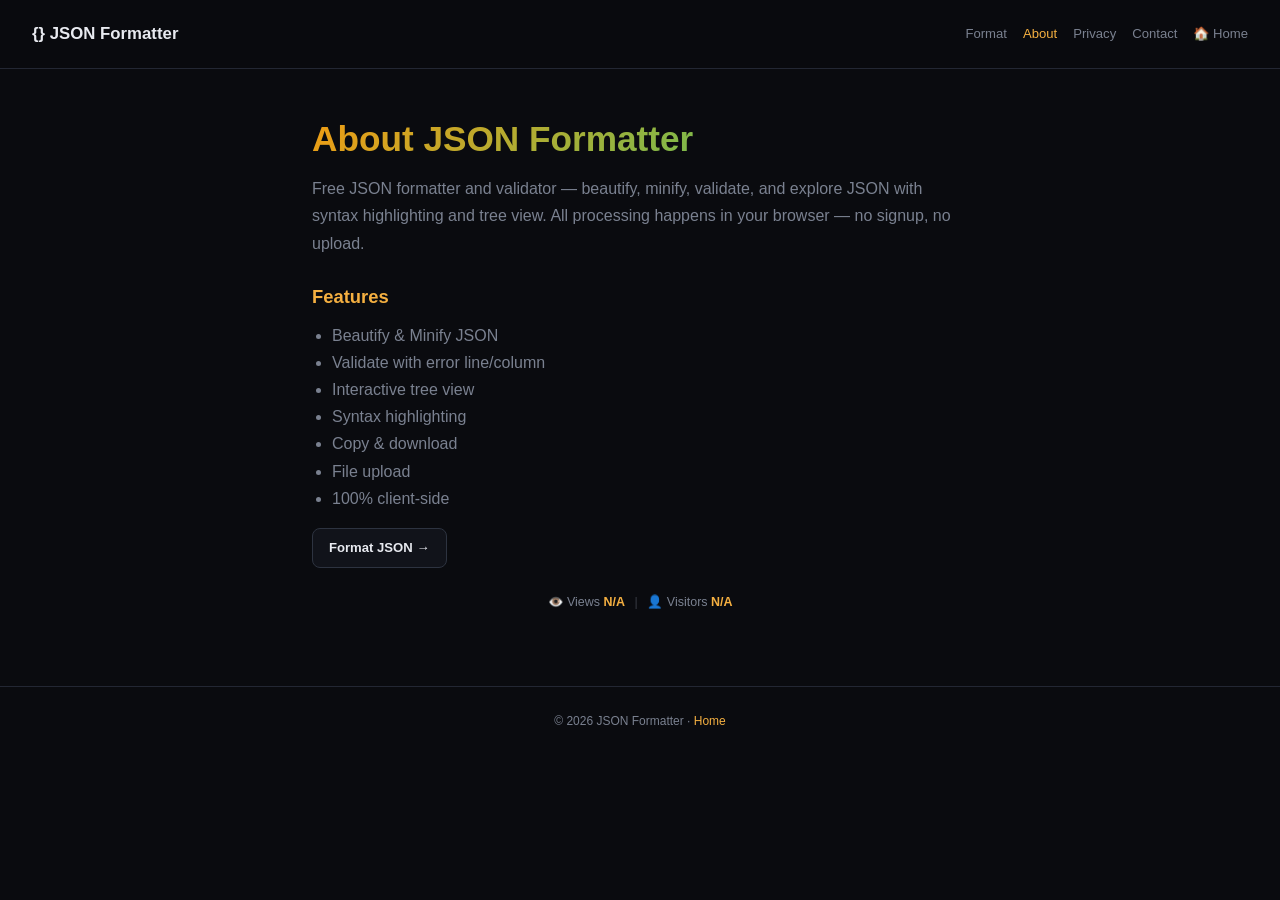
<file: about.html>
<!DOCTYPE html>
<html lang="en">
<head>
<meta charset="UTF-8"><meta name="viewport" content="width=device-width, initial-scale=1.0"><meta name="theme-color" content="#0a0b0f">
<meta name="description" content="About JSON Formatter — Free JSON formatter and validator — beautify, minify, validate, and explore JSON with syntax highlighting and tree view.">
<meta name="robots" content="index, follow"><link rel="canonical" href="https://jimmywithfiona.com/json-formatter/about.html">
<link rel="icon" type="image/svg+xml" href="favicon.svg"><link rel="apple-touch-icon" href="apple-touch-icon.png">
<link rel="preconnect" href="https://pagead2.googlesyndication.com"><link rel="dns-prefetch" href="https://pagead2.googlesyndication.com"><link rel="preconnect" href="https://api.counterapi.dev"><link rel="dns-prefetch" href="https://api.counterapi.dev">
<script async src="https://pagead2.googlesyndication.com/pagead/js/adsbygoogle.js?client=ca-pub-1840337371416691" crossorigin="anonymous"></script>
<meta property="og:type" content="website"><meta property="og:site_name" content="JSON Formatter"><meta property="og:title" content="About JSON Formatter — Free Online Tool | Info">
<meta property="og:description" content="About JSON Formatter — Free JSON formatter and validator — beautify, minify, validate, and explore JSON with syntax highlighting and tree view.">
<meta property="og:url" content="https://jimmywithfiona.com/json-formatter/about.html"><meta property="og:image" content="https://jimmywithfiona.com/json-formatter/og.png"><meta property="og:locale" content="en_US">
<meta name="twitter:card" content="summary_large_image"><meta name="twitter:title" content="About JSON Formatter — Free Online Tool | Info"><meta name="twitter:image" content="https://jimmywithfiona.com/json-formatter/og.png">
<title>About JSON Formatter — Free Online Tool | Info</title><link rel="stylesheet" href="css/style.css">
<script type="application/ld+json">{"@context":"https://schema.org","@type":"BreadcrumbList","itemListElement":[{"@type":"ListItem","position":1,"name":"Home","item":"https://jimmywithfiona.com/"},{"@type":"ListItem","position":2,"name":"JSON Formatter","item":"https://jimmywithfiona.com/json-formatter/"},{"@type":"ListItem","position":3,"name":"About","item":"https://jimmywithfiona.com/json-formatter/about.html"}]}</script>
</head>
<body>
<nav class="navbar"><a class="brand" href="/json-formatter/">{} JSON Formatter</a><div class="nav-links"><a href="/json-formatter/">Format</a><a href="about.html" class="active">About</a><a href="privacy.html">Privacy</a><a href="contact.html">Contact</a><a href="/">🏠 Home</a></div></nav>
<main style="max-width:720px;">
<ins class="adsbygoogle" style="display:block" data-ad-client="ca-pub-1840337371416691" data-ad-slot="5549785669" data-ad-format="auto" data-full-width-responsive="true"></ins>
<script>(adsbygoogle = window.adsbygoogle || []).push({});</script>
<h1>About JSON Formatter</h1>
<p style="color:var(--dim);">Free JSON formatter and validator — beautify, minify, validate, and explore JSON with syntax highlighting and tree view. All processing happens in your browser — no signup, no upload.</p>
<h2>Features</h2>
<ul style="color:var(--dim);margin-left:1.25rem;"><li>Beautify &amp; Minify JSON</li><li>Validate with error line/column</li><li>Interactive tree view</li><li>Syntax highlighting</li><li>Copy &amp; download</li><li>File upload</li><li>100% client-side</li></ul>
<a class="btn" href="/json-formatter/" style="text-decoration:none;display:inline-block;margin-top:1rem;">Format JSON →</a>
<div class="stats-footer">👁️ Views <strong id="pv">-</strong><span class="stat-divider">|</span>👤 Visitors <strong id="uv">-</strong></div>
</main>
<footer><p>© 2026 JSON Formatter · <a href="/">Home</a></p></footer>
<script src="js/counter.js" defer></script>
<!-- I18N-FULL -->
<script>
(function(){
var lang=(navigator.language||navigator.userLanguage||'en').toLowerCase();
if(!lang.startsWith('zh'))return;
var ZH={"{} JSON Formatter":"{} JSON 格式化工具","Format":"格式化","About":"关于","Privacy":"隐私","Contact":"联系","🏠 Home":"🏠 首页","About JSON Formatter":"关于 JSON 格式化工具","Free JSON formatter and validator — beautify, minify, validate, and explore JSON with syntax highlighting and tree view. All processing happens in your browser — no signup, no upload.":"免费的 JSON 格式化和验证工具 — 美化、压缩、验证并探索 JSON，支持语法高亮和树形视图。所有处理都在你的浏览器中完成 — 无需注册、无需上传。","Features":"功能特性","Beautify & Minify JSON":"美化和压缩 JSON","Validate with error line/column":"验证并显示错误行/列","Interactive tree view":"交互式树形视图","Syntax highlighting":"语法高亮","Copy & download":"复制和下载","File upload":"文件上传","100% client-side":"100% 客户端","Format JSON →":"格式化 JSON →","👁️ Views":"👁️ 浏览量","👤 Visitors":"👤 访客","© 2026 JSON Formatter ·":"© 2026 JSON 格式化工具 ·","Home":"首页"};
function walk(node){
if(node.nodeType===3){
var t=node.textContent,k=t.trim();
if(k&&ZH[k]){node.textContent=t.replace(k,ZH[k])}
}else if(node.nodeType===1&&node.tagName!=='SCRIPT'&&node.tagName!=='STYLE'&&node.tagName!=='NOSCRIPT'){
if(node.childNodes.length>1){
var full=node.textContent.trim();
if(ZH[full]){node.textContent=ZH[full];return}
}
for(var i=0;i<node.childNodes.length;i++){walk(node.childNodes[i])}
}
}
walk(document.body);
document.documentElement.lang='zh-CN';
var mo=new MutationObserver(function(muts){
muts.forEach(function(m){
if(m.type==='childList'){m.addedNodes.forEach(function(n){walk(n)})}
else if(m.type==='characterData'){walk(m.target)}
});
});
mo.observe(document.body,{childList:true,subtree:true,characterData:true});
})();
</script>
<!-- /I18N-FULL -->
</body>
</html>
</file>
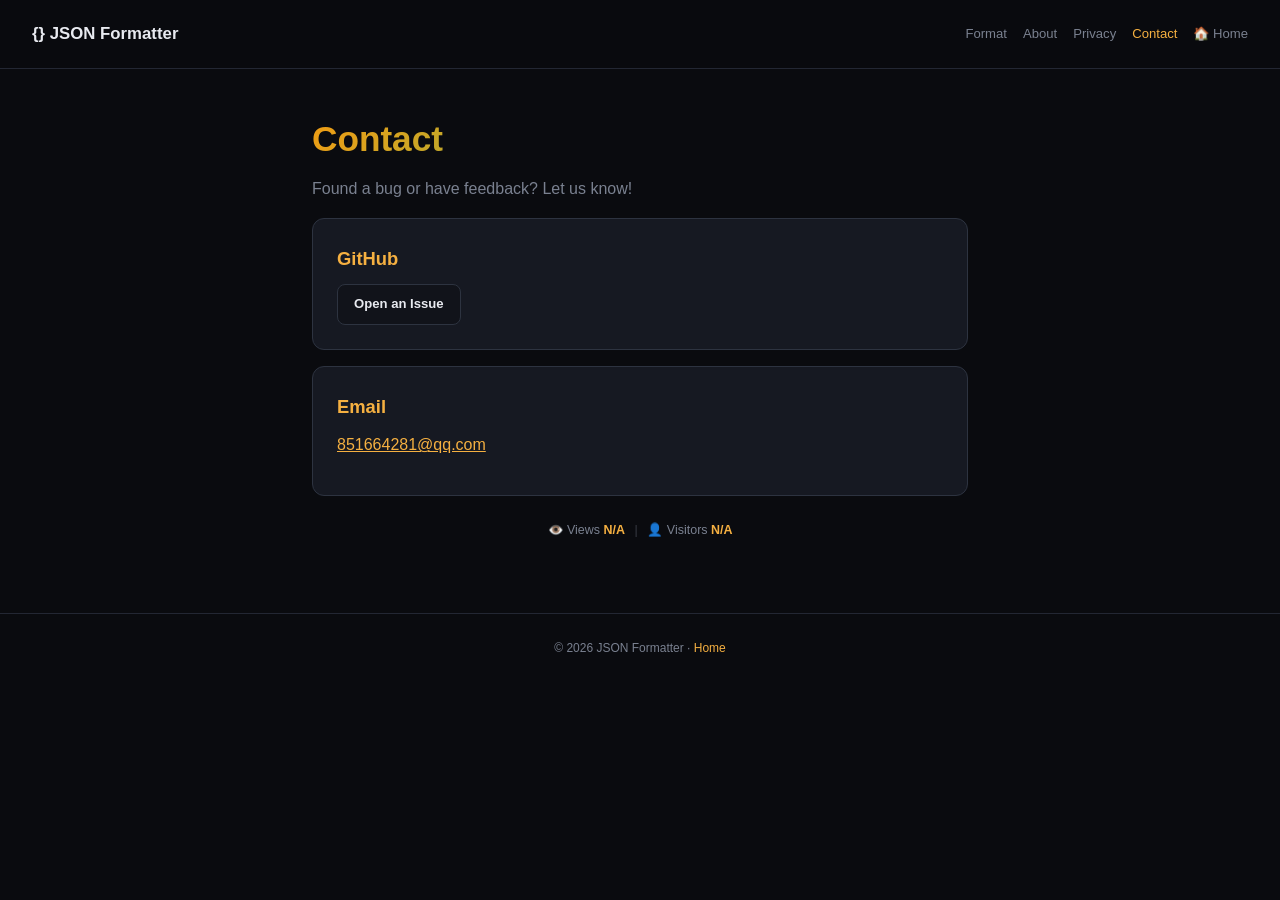
<file: contact.html>
<!DOCTYPE html>
<html lang="en">
<head>
<meta charset="UTF-8"><meta name="viewport" content="width=device-width, initial-scale=1.0"><meta name="theme-color" content="#0a0b0f">
<meta name="description" content="Contact JSON Formatter — send feedback or report issues.">
<meta name="robots" content="index, follow"><link rel="canonical" href="https://jimmywithfiona.com/json-formatter/contact.html">
<link rel="icon" type="image/svg+xml" href="favicon.svg"><link rel="apple-touch-icon" href="apple-touch-icon.png">
<link rel="preconnect" href="https://pagead2.googlesyndication.com"><link rel="dns-prefetch" href="https://pagead2.googlesyndication.com"><link rel="preconnect" href="https://api.counterapi.dev"><link rel="dns-prefetch" href="https://api.counterapi.dev">
<script async src="https://pagead2.googlesyndication.com/pagead/js/adsbygoogle.js?client=ca-pub-1840337371416691" crossorigin="anonymous"></script>
<meta property="og:type" content="website"><meta property="og:site_name" content="JSON Formatter"><meta property="og:title" content="Contact JSON Formatter — Feedback &amp; Support">
<meta property="og:description" content="Contact JSON Formatter — send feedback or report issues.">
<meta property="og:url" content="https://jimmywithfiona.com/json-formatter/contact.html"><meta property="og:image" content="https://jimmywithfiona.com/json-formatter/og.png"><meta property="og:locale" content="en_US">
<meta name="twitter:card" content="summary_large_image"><meta name="twitter:title" content="Contact JSON Formatter — Feedback &amp; Support"><meta name="twitter:image" content="https://jimmywithfiona.com/json-formatter/og.png">
<title>Contact JSON Formatter — Feedback &amp; Support</title><link rel="stylesheet" href="css/style.css">
<script type="application/ld+json">{"@context":"https://schema.org","@type":"BreadcrumbList","itemListElement":[{"@type":"ListItem","position":1,"name":"Home","item":"https://jimmywithfiona.com/"},{"@type":"ListItem","position":2,"name":"JSON Formatter","item":"https://jimmywithfiona.com/json-formatter/"},{"@type":"ListItem","position":3,"name":"Contact","item":"https://jimmywithfiona.com/json-formatter/contact.html"}]}</script>
</head>
<body>
<nav class="navbar"><a class="brand" href="/json-formatter/">{} JSON Formatter</a><div class="nav-links"><a href="/json-formatter/">Format</a><a href="about.html">About</a><a href="privacy.html">Privacy</a><a href="contact.html" class="active">Contact</a><a href="/">🏠 Home</a></div></nav>
<main style="max-width:720px;">
<ins class="adsbygoogle" style="display:block" data-ad-client="ca-pub-1840337371416691" data-ad-slot="5549785669" data-ad-format="auto" data-full-width-responsive="true"></ins>
<script>(adsbygoogle = window.adsbygoogle || []).push({});</script>
<h1>Contact</h1>
<p style="color:var(--dim);">Found a bug or have feedback? Let us know!</p>
<div style="background:var(--card);border:1px solid var(--border2);border-radius:12px;padding:1.5rem;margin-top:1rem;"><h2 style="margin-top:0;color:var(--hover)">GitHub</h2><a class="btn" href="https://github.com/JimmyLLLL" target="_blank" rel="noopener" style="text-decoration:none;display:inline-block;">Open an Issue</a></div>
<div style="background:var(--card);border:1px solid var(--border2);border-radius:12px;padding:1.5rem;margin-top:1rem;"><h2 style="margin-top:0;color:var(--hover)">Email</h2><p><a href="mailto:851664281@qq.com" style="color:var(--hover);">851664281@qq.com</a></p></div>
<div class="stats-footer">👁️ Views <strong id="pv">-</strong><span class="stat-divider">|</span>👤 Visitors <strong id="uv">-</strong></div>
</main>
<footer><p>© 2026 JSON Formatter · <a href="/">Home</a></p></footer>
<script src="js/counter.js" defer></script>
<!-- I18N-FULL -->
<script>
(function(){
var lang=(navigator.language||navigator.userLanguage||'en').toLowerCase();
if(!lang.startsWith('zh'))return;
var ZH={"{} JSON Formatter":"{} JSON 格式化工具","Format":"格式化","About":"关于","Privacy":"隐私","Contact":"联系","🏠 Home":"🏠 首页","Found a bug or have feedback? Let us know!":"发现 bug 或有反馈？告诉我们吧！","Open an Issue":"提交 Issue","Email":"邮箱","👁️ Views":"👁️ 浏览量","👤 Visitors":"👤 访客","© 2026 JSON Formatter ·":"© 2026 JSON 格式化工具 ·","Home":"首页"};
function walk(node){
if(node.nodeType===3){
var t=node.textContent,k=t.trim();
if(k&&ZH[k]){node.textContent=t.replace(k,ZH[k])}
}else if(node.nodeType===1&&node.tagName!=='SCRIPT'&&node.tagName!=='STYLE'&&node.tagName!=='NOSCRIPT'){
if(node.childNodes.length>1){
var full=node.textContent.trim();
if(ZH[full]){node.textContent=ZH[full];return}
}
for(var i=0;i<node.childNodes.length;i++){walk(node.childNodes[i])}
}
}
walk(document.body);
document.documentElement.lang='zh-CN';
var mo=new MutationObserver(function(muts){
muts.forEach(function(m){
if(m.type==='childList'){m.addedNodes.forEach(function(n){walk(n)})}
else if(m.type==='characterData'){walk(m.target)}
});
});
mo.observe(document.body,{childList:true,subtree:true,characterData:true});
})();
</script>
<!-- /I18N-FULL -->
</body>
</html>
</file>
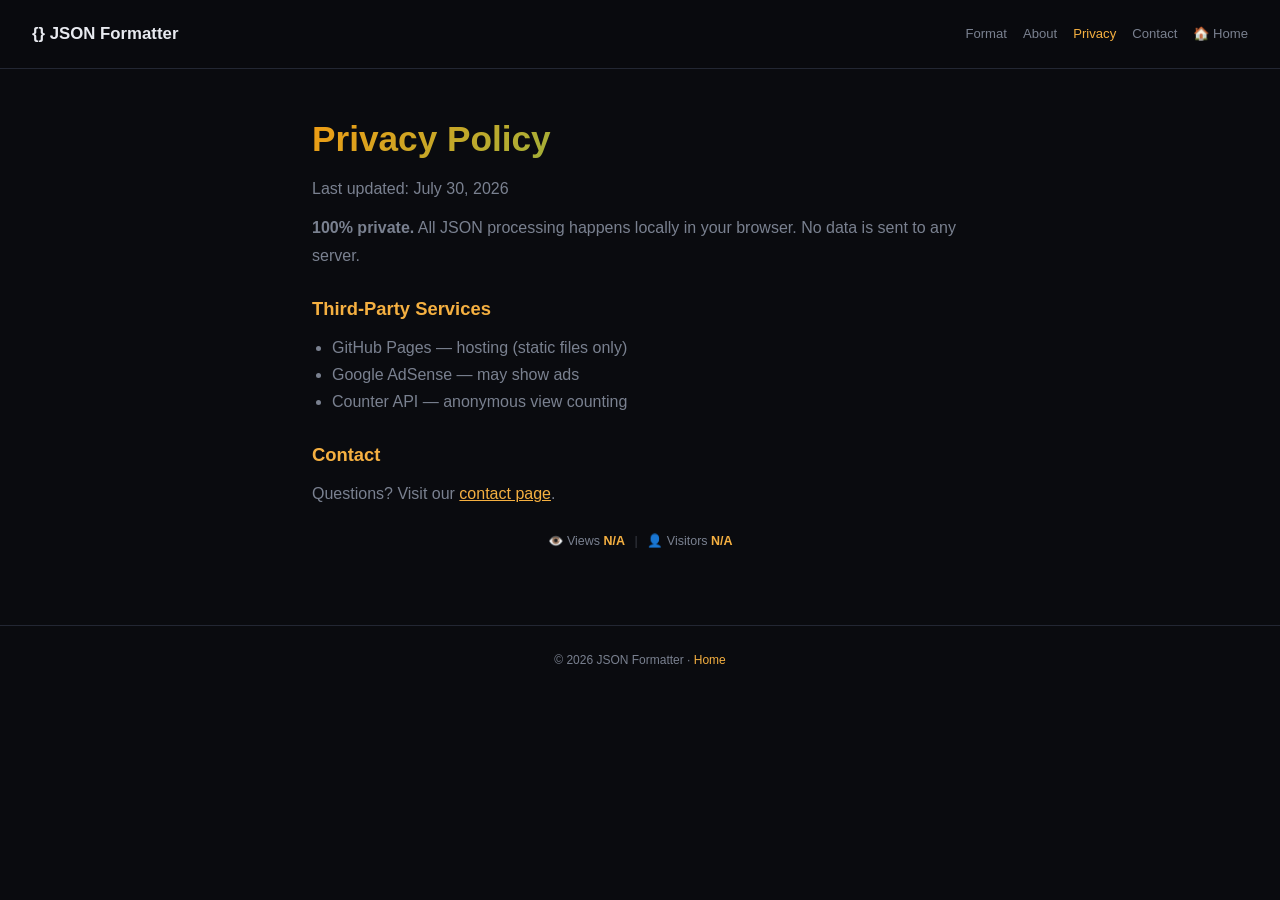
<file: privacy.html>
<!DOCTYPE html>
<html lang="en">
<head>
<meta charset="UTF-8"><meta name="viewport" content="width=device-width, initial-scale=1.0"><meta name="theme-color" content="#0a0b0f">
<meta name="description" content="JSON Formatter privacy policy — all processing local.">
<meta name="robots" content="index, follow"><link rel="canonical" href="https://jimmywithfiona.com/json-formatter/privacy.html">
<link rel="icon" type="image/svg+xml" href="favicon.svg"><link rel="apple-touch-icon" href="apple-touch-icon.png">
<link rel="preconnect" href="https://pagead2.googlesyndication.com"><link rel="dns-prefetch" href="https://pagead2.googlesyndication.com"><link rel="preconnect" href="https://api.counterapi.dev"><link rel="dns-prefetch" href="https://api.counterapi.dev">
<script async src="https://pagead2.googlesyndication.com/pagead/js/adsbygoogle.js?client=ca-pub-1840337371416691" crossorigin="anonymous"></script>
<meta property="og:type" content="website"><meta property="og:site_name" content="JSON Formatter"><meta property="og:title" content="Privacy Policy — JSON Formatter | 100% Local">
<meta property="og:description" content="JSON Formatter privacy policy — all processing local.">
<meta property="og:url" content="https://jimmywithfiona.com/json-formatter/privacy.html"><meta property="og:image" content="https://jimmywithfiona.com/json-formatter/og.png"><meta property="og:locale" content="en_US">
<meta name="twitter:card" content="summary_large_image"><meta name="twitter:title" content="Privacy Policy — JSON Formatter | 100% Local"><meta name="twitter:image" content="https://jimmywithfiona.com/json-formatter/og.png">
<title>Privacy Policy — JSON Formatter | 100% Local</title><link rel="stylesheet" href="css/style.css">
<script type="application/ld+json">{"@context":"https://schema.org","@type":"BreadcrumbList","itemListElement":[{"@type":"ListItem","position":1,"name":"Home","item":"https://jimmywithfiona.com/"},{"@type":"ListItem","position":2,"name":"JSON Formatter","item":"https://jimmywithfiona.com/json-formatter/"},{"@type":"ListItem","position":3,"name":"Privacy","item":"https://jimmywithfiona.com/json-formatter/privacy.html"}]}</script>
</head>
<body>
<nav class="navbar"><a class="brand" href="/json-formatter/">{} JSON Formatter</a><div class="nav-links"><a href="/json-formatter/">Format</a><a href="about.html">About</a><a href="privacy.html" class="active">Privacy</a><a href="contact.html">Contact</a><a href="/">🏠 Home</a></div></nav>
<main style="max-width:720px;">
<ins class="adsbygoogle" style="display:block" data-ad-client="ca-pub-1840337371416691" data-ad-slot="5549785669" data-ad-format="auto" data-full-width-responsive="true"></ins>
<script>(adsbygoogle = window.adsbygoogle || []).push({});</script>
<h1>Privacy Policy</h1>
<p style="color:var(--dim);">Last updated: July 30, 2026</p>
<p style="color:var(--dim);"><strong>100% private.</strong> All JSON processing happens locally in your browser. No data is sent to any server.</p>
<h2>Third-Party Services</h2><ul style="color:var(--dim);margin-left:1.25rem;"><li>GitHub Pages — hosting (static files only)</li><li>Google AdSense — may show ads</li><li>Counter API — anonymous view counting</li></ul>
<h2>Contact</h2><p style="color:var(--dim);">Questions? Visit our <a href="contact.html">contact page</a>.</p>
<div class="stats-footer">👁️ Views <strong id="pv">-</strong><span class="stat-divider">|</span>👤 Visitors <strong id="uv">-</strong></div>
</main>
<footer><p>© 2026 JSON Formatter · <a href="/">Home</a></p></footer>
<script src="js/counter.js" defer></script>
<!-- I18N-FULL -->
<script>
(function(){
var lang=(navigator.language||navigator.userLanguage||'en').toLowerCase();
if(!lang.startsWith('zh'))return;
var ZH={"{} JSON Formatter":"{} JSON 格式化工具","Format":"格式化","About":"关于","Privacy":"隐私","Contact":"联系","🏠 Home":"🏠 首页","Privacy Policy":"隐私政策","Last updated: July 30, 2026":"最后更新：2026 年 7 月 30 日","100% private.":"100% 私密。","All JSON processing happens locally in your browser. No data is sent to any server.":"所有 JSON 处理都在你的浏览器中本地完成。不会向任何服务器发送数据。","Third-Party Services":"第三方服务","GitHub Pages — hosting (static files only)":"GitHub Pages — 托管（仅静态文件）","Google AdSense — may show ads":"Google AdSense — 可能显示广告","Counter API — anonymous view counting":"Counter API — 匿名浏览计数","Questions? Visit our":"有疑问？访问我们的","contact page":"联系页面","👁️ Views":"👁️ 浏览量","👤 Visitors":"👤 访客","© 2026 JSON Formatter ·":"© 2026 JSON 格式化工具 ·","Home":"首页"};
function walk(node){
if(node.nodeType===3){
var t=node.textContent,k=t.trim();
if(k&&ZH[k]){node.textContent=t.replace(k,ZH[k])}
}else if(node.nodeType===1&&node.tagName!=='SCRIPT'&&node.tagName!=='STYLE'&&node.tagName!=='NOSCRIPT'){
if(node.childNodes.length>1){
var full=node.textContent.trim();
if(ZH[full]){node.textContent=ZH[full];return}
}
for(var i=0;i<node.childNodes.length;i++){walk(node.childNodes[i])}
}
}
walk(document.body);
document.documentElement.lang='zh-CN';
var mo=new MutationObserver(function(muts){
muts.forEach(function(m){
if(m.type==='childList'){m.addedNodes.forEach(function(n){walk(n)})}
else if(m.type==='characterData'){walk(m.target)}
});
});
mo.observe(document.body,{childList:true,subtree:true,characterData:true});
})();
</script>
<!-- /I18N-FULL -->
</body>
</html>
</file>
<file: css/style.css>
*{margin:0;padding:0;box-sizing:border-box}
:root{--bg:#0a0b0f;--bg2:#11131a;--card:#161922;--card2:#1a1e28;--border:#232733;--border2:#2d3340;--text:#e8eaf0;--dim:#7a8190;--accent:#f39c12;--hover:#f5b041;--green:#2ecc71;--red:#ff3b3b;--blue:#4f8cff;--purple:#9b59b6;--r:16px}
body{font-family:-apple-system,BlinkMacSystemFont,"Segoe UI",Roboto,sans-serif;background:var(--bg);color:var(--text);min-height:100vh;line-height:1.7;overflow-x:hidden}
.navbar{display:flex;justify-content:space-between;align-items:center;padding:.75rem 2rem;border-bottom:1px solid var(--border);position:sticky;top:0;background:rgba(10,11,15,.92);backdrop-filter:blur(12px);z-index:50}
.navbar .brand{font-weight:800;color:var(--text);text-decoration:none;font-size:1.05rem;display:flex;align-items:center;gap:.4rem}
.navbar .nav-links{display:flex;gap:1rem}
.navbar .nav-links a{color:var(--dim);text-decoration:none;font-size:.82rem;transition:color .2s;min-height:44px;display:inline-flex;align-items:center}
.navbar .nav-links a:hover,.navbar .nav-links a.active{color:var(--hover)}
main{max-width:1200px;margin:0 auto;padding:2.5rem 2rem 3rem}
h1{font-size:2.2rem;margin-bottom:.4rem;background:linear-gradient(135deg,#f39c12,#2ecc71);-webkit-background-clip:text;-webkit-text-fill-color:transparent;background-clip:text}
.subtitle{color:var(--dim);font-size:1rem;margin-bottom:1.5rem}
h2{font-size:1.15rem;margin:1.5rem 0 .6rem;color:var(--hover)}
p{margin-bottom:.75rem}a{color:var(--hover)}

.editor-grid{display:grid;grid-template-columns:1fr 1fr;gap:1rem;margin-bottom:1.5rem}
.editor-card{background:var(--card);border:1px solid var(--border2);border-radius:var(--r);overflow:hidden;display:flex;flex-direction:column}
.editor-header{display:flex;justify-content:space-between;align-items:center;padding:.6rem 1rem;border-bottom:1px solid var(--border2);background:var(--card2)}
.editor-header .label{font-size:.78rem;color:var(--dim);text-transform:uppercase;letter-spacing:.05em;font-weight:600}
.editor-header .stats{font-size:.72rem;color:var(--dim);font-family:monospace}
.editor-header .stats span{color:var(--accent);font-weight:700}
.editor-textarea{width:100%;background:var(--bg2);border:none;color:var(--text);font-family:"SF Mono",Monaco,"Courier New",monospace;font-size:.85rem;padding:1rem;resize:none;min-height:400px;line-height:1.6;outline:none;flex:1;tab-size:2}
.editor-textarea::placeholder{color:var(--border2)}
.editor-output{width:100%;background:var(--bg2);border:none;color:var(--text);font-family:"SF Mono",Monaco,"Courier New",monospace;font-size:.85rem;padding:1rem;overflow:auto;min-height:400px;max-height:600px;line-height:1.6;flex:1;white-space:pre}

.toolbar{background:var(--card);border:1px solid var(--border2);border-radius:var(--r);padding:.75rem 1rem;margin-bottom:1rem;display:flex;gap:.5rem;flex-wrap:wrap;align-items:center}
.btn{background:var(--bg2);border:1px solid var(--border2);color:var(--text);border-radius:8px;padding:.5rem 1rem;font-size:.82rem;font-weight:600;cursor:pointer;font-family:inherit;min-height:38px;transition:all .15s;display:flex;align-items:center;gap:.3rem}
.btn:hover{border-color:var(--accent);color:var(--hover)}
.btn-primary{background:linear-gradient(135deg,var(--accent),#e67e22);color:#000;border:none}
.btn-primary:hover{box-shadow:0 4px 14px rgba(243,156,18,.4)}
.btn-success{background:linear-gradient(135deg,var(--green),#27ae60);color:#fff;border:none}
.btn-success:hover{box-shadow:0 4px 14px rgba(46,204,113,.4)}
.btn-danger{background:var(--bg2);border:1px solid var(--red);color:var(--red)}
.btn-danger:hover{background:rgba(255,59,59,.1)}
.btn-divider{width:1px;height:24px;background:var(--border2);margin:0 .3rem}

.status-bar{display:flex;justify-content:space-between;align-items:center;padding:.6rem 1rem;background:var(--card);border:1px solid var(--border2);border-radius:10px;margin-bottom:1rem;font-size:.82rem}
.status-bar .status{display:flex;align-items:center;gap:.5rem}
.status-bar .valid{color:var(--green)}
.status-bar .invalid{color:var(--red)}
.status-bar .info{color:var(--dim)}
.status-bar .info span{color:var(--accent);font-weight:700}

.tree-view{background:var(--bg2);border:1px solid var(--border2);border-radius:10px;padding:1rem;max-height:400px;overflow:auto;font-family:"SF Mono",Monaco,monospace;font-size:.82rem;display:none}
.tree-view.show{display:block}
.tree-item{padding:.15rem 0;cursor:default}
.tree-key{color:var(--blue)}
.tree-string{color:var(--green)}
.tree-number{color:var(--accent)}
.tree-bool{color:var(--purple)}
.tree-null{color:var(--dim)}
.tree-toggle{cursor:pointer;color:var(--hover);user-select:none;width:16px;display:inline-block}
.tree-children{margin-left:1.5rem}

.path-display{background:var(--bg2);border:1px solid var(--border2);border-radius:8px;padding:.5rem .8rem;font-size:.78rem;color:var(--dim);margin-bottom:.5rem;font-family:monospace;min-height:34px;display:flex;align-items:center}
.path-display .key{color:var(--blue);cursor:pointer}
.path-display .key:hover{text-decoration:underline}

.stats-footer{text-align:center;margin:1.5rem 0;font-size:.78rem;color:var(--dim)}
.stats-footer strong{color:var(--hover);font-variant-numeric:tabular-nums}
.stat-divider{margin:0 .6rem;opacity:.4}
footer{text-align:center;padding:1.5rem 2rem;color:var(--dim);font-size:.75rem;border-top:1px solid var(--border)}
footer a{color:var(--hover);text-decoration:none}
.seo-section{color:var(--dim);font-size:.88rem;margin-top:2.5rem;line-height:1.8}
.seo-section h2{color:var(--text)}

@keyframes fade{0%{opacity:0}100%{opacity:1}}
@media(max-width:760px){main{padding:2rem 1rem 3rem}h1{font-size:1.6rem}.navbar{padding:.75rem 1rem}.navbar .nav-links{gap:.6rem}.editor-grid{grid-template-columns:1fr}.editor-textarea,.editor-output{min-height:250px}.toolbar{padding:.5rem}}
</file>
